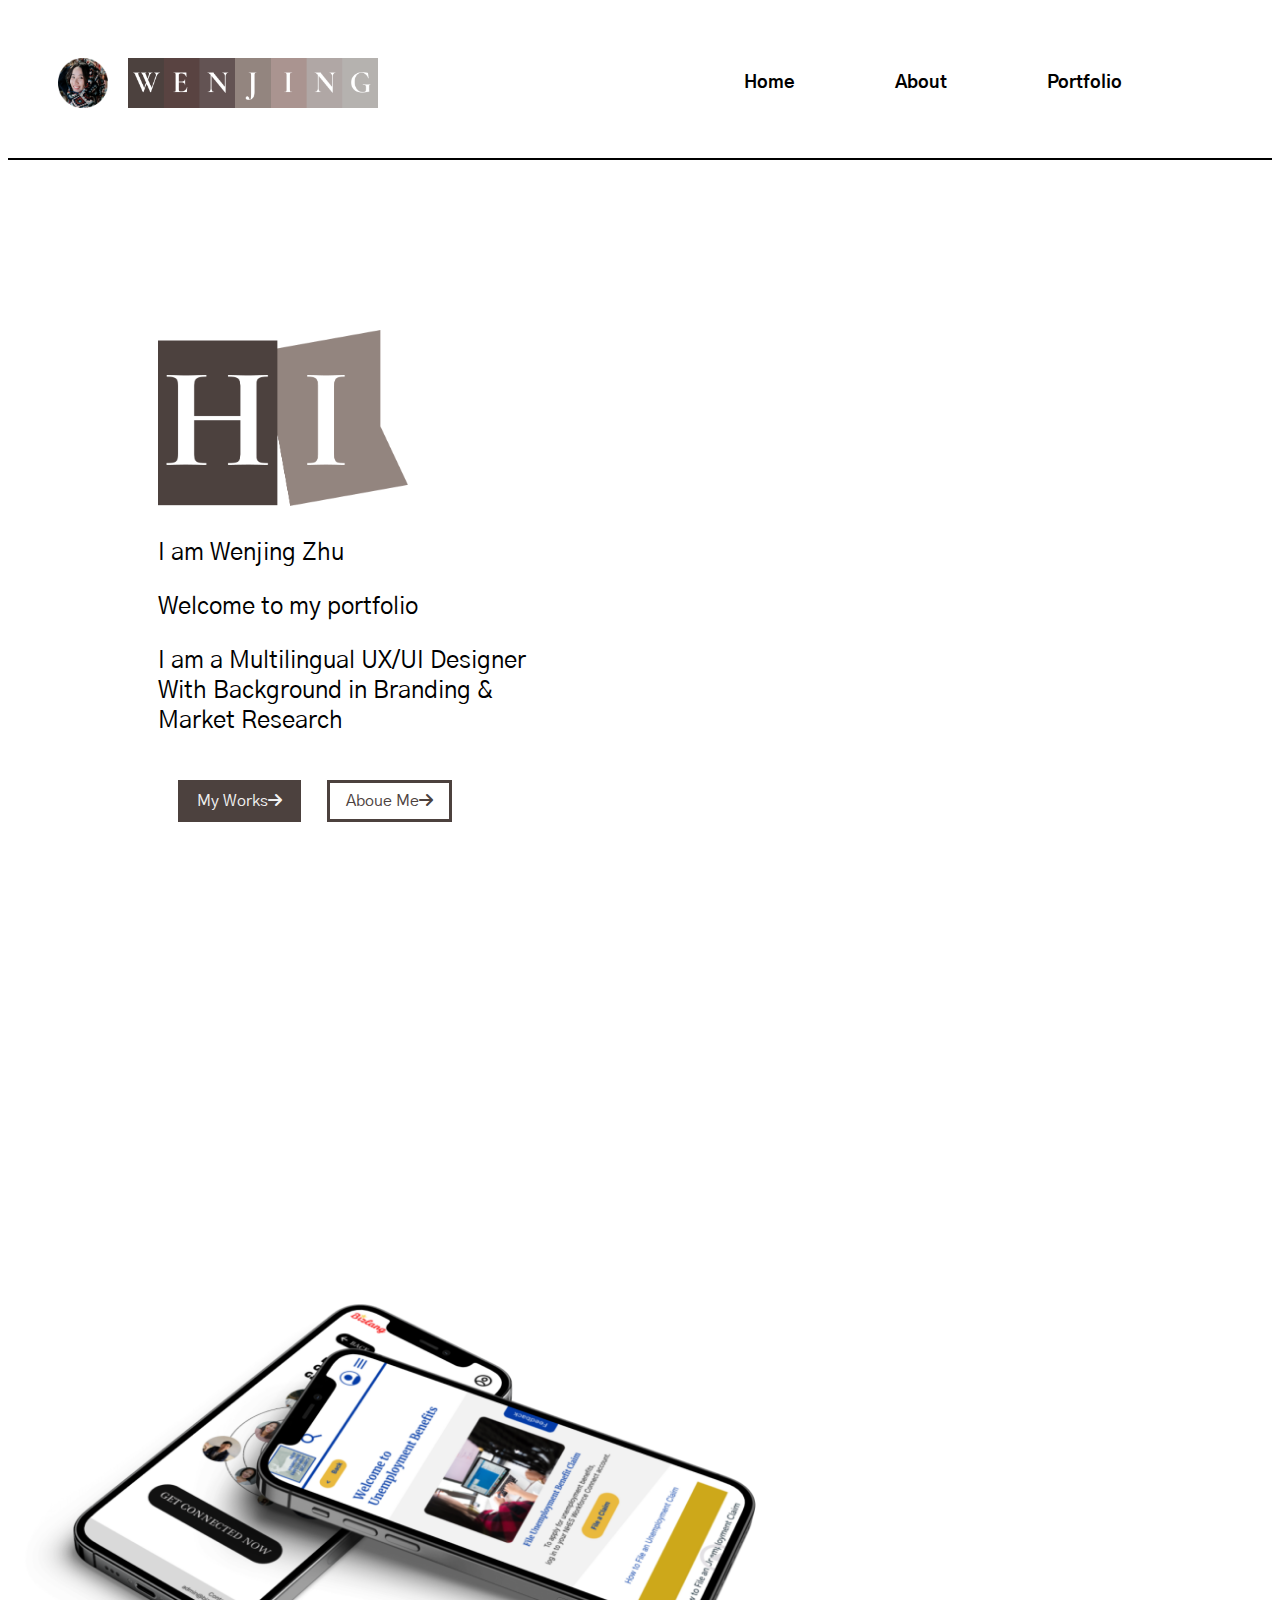
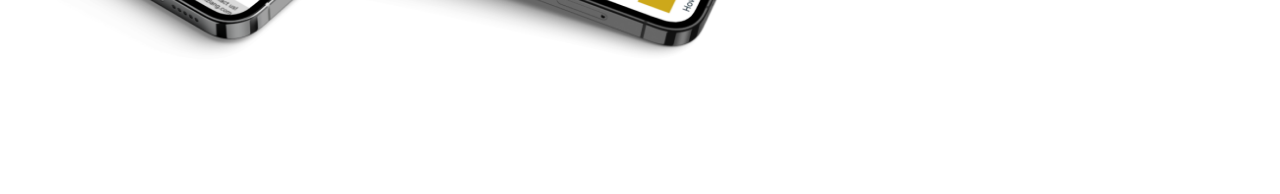
<file: Portfolio/index.html>
<!DOCTYPE html>
<html lang="en">
<head>
    <meta charset="UTF-8">
    <meta http-equiv="X-UA-Compatible" content="IE=edge">
    <meta name="viewport" content="width=device-width, initial-scale=1.0">
    <title>Wenjing Zhu</title>
    <link rel="preconnect" href="https://fonts.googleapis.com">
<link rel="preconnect" href="https://fonts.gstatic.com" crossorigin>
<link href="https://fonts.googleapis.com/css2?family=Cormorant+Garamond:wght@700&display=swap" rel="stylesheet">
<link rel="preconnect" href="https://fonts.googleapis.com">
<link rel="preconnect" href="https://fonts.gstatic.com" crossorigin>
<link href="https://fonts.googleapis.com/css2?family=Gothic+A1&display=swap" rel="stylesheet">
    <link rel="stylesheet" href="https://cdnjs.cloudflare.com/ajax/libs/font-awesome/6.0.0/css/all.min.css" integrity="sha512-9usAa10IRO0HhonpyAIVpjrylPvoDwiPUiKdWk5t3PyolY1cOd4DSE0Ga+ri4AuTroPR5aQvXU9xC6qOPnzFeg==" crossorigin="anonymous" referrerpolicy="no-referrer" />
    <link href="css/index.css" rel="stylesheet">
</head>

<body>
    <nav class="navbar">
        <img src="media/image/Avatar.png" alt="Avatar" class="Avatar">
        <img src="media/image/Name logo.png" alt="Logo" class="logo">
       <ul>
        <li><a href="index.html">Home</a></li>
        <li><a href="about.html">About</a></li>
        <li><a href="portfolio.html">Portfolio</a></li>
    </ul>
      </nav>

<section class="main">
    <article class="intro">
    <img src="media/image/Hi.png" alt="Hi" class="Hi">
    <p>I am Wenjing Zhu</p>
       <p> Welcome to my portfolio</p>
       <p>I am a Multilingual UX/UI Designer
        With Background in Branding 
        & Market Research </p>
        <div>
            <a class="buttonmywork" href="portfolio.html">My Works<span aria-hidden="true"class="fa-solid fa-arrow-right"></span></a>
            <a class="buttonaboutme" href="about.html">Aboue Me<span aria-hidden="true"class="fa-solid fa-arrow-right"></span></a>
        </div>
    </article>
    <figure>
<img src="media/image/iPhone 12 Pro.png" alt="iphone with past work showing on screen"/>
</figure>
</section>
</body>
</html>
</file>
<file: Portfolio/css/index.css>
body {
    background-image: url("https://assets.codepen.io/10181653/paper-texture.jpg?format=auto");
    background-repeat: no-repeat;
    background-size: cover;
  }


.navbar {
    color: black;
    display: flex;
    align-items: center;
    padding: 50px;
    border-bottom: 2px solid black;
  }
  
  .navbar .Avatar {
    width: 50px;
    height: 50px;
    margin-right: 10px;
  }
  
  .navbar .logo {
    width: 250px;
    height: 50px;
    margin-right: auto;
    margin-left: 10px;
  }
  
  .navbar ul {
    list-style-type: none;
    margin: 0;
    padding: 0;
    display: flex;
  }
  
  .navbar ul li {
    margin-right: 100px;
  }
  
  .navbar ul li a {
    color: black;
    text-decoration: none;
    font-family: 'Gothic A1', sans-serif;
    font-size: large;
    font-weight: bold;
  }
  
  .navbar ul li a:hover {
    text-decoration: underline;
    color: #4C413E;
  }

  .main {
    display: flex;
    flex-flow: row wrap;
    justify-content: space-between;
  }

  figure {
    margin: 10rem 0 0 0;
    flex-basis: 40%;
  }

  img {
    width: 800px;
  }
  .Hi {
    margin-top: 150px;
    width: 250px;
  }

  article {
    margin-top: 20px;
    margin-left: 150px;
    width: 450px;
    font-family: 'Gothic A1', sans-serif;
    font-size: 150%;
    flex-basis: 30%;
  }

.buttonmywork {
    margin-top: 20px;
    margin-left: 20px;
    margin-bottom: 200px;
    background-color: #4C413E;
    padding: 0.5rem 1rem;
    color: #f2f2f2;
    text-decoration: none;
    border: 3px solid #4C413E;
    display: inline-block;
    font-size: medium;
  }

  .buttonaboutme {
    margin-top: 20px;
    margin-left: 20px;
    margin-bottom: 200px;
    padding: 0.5rem 1rem;
    color: #4C413E;
    text-decoration: none;
    border: 3px solid #4C413E;
    display: inline-block;
    font-size: medium;
  }
</file>
